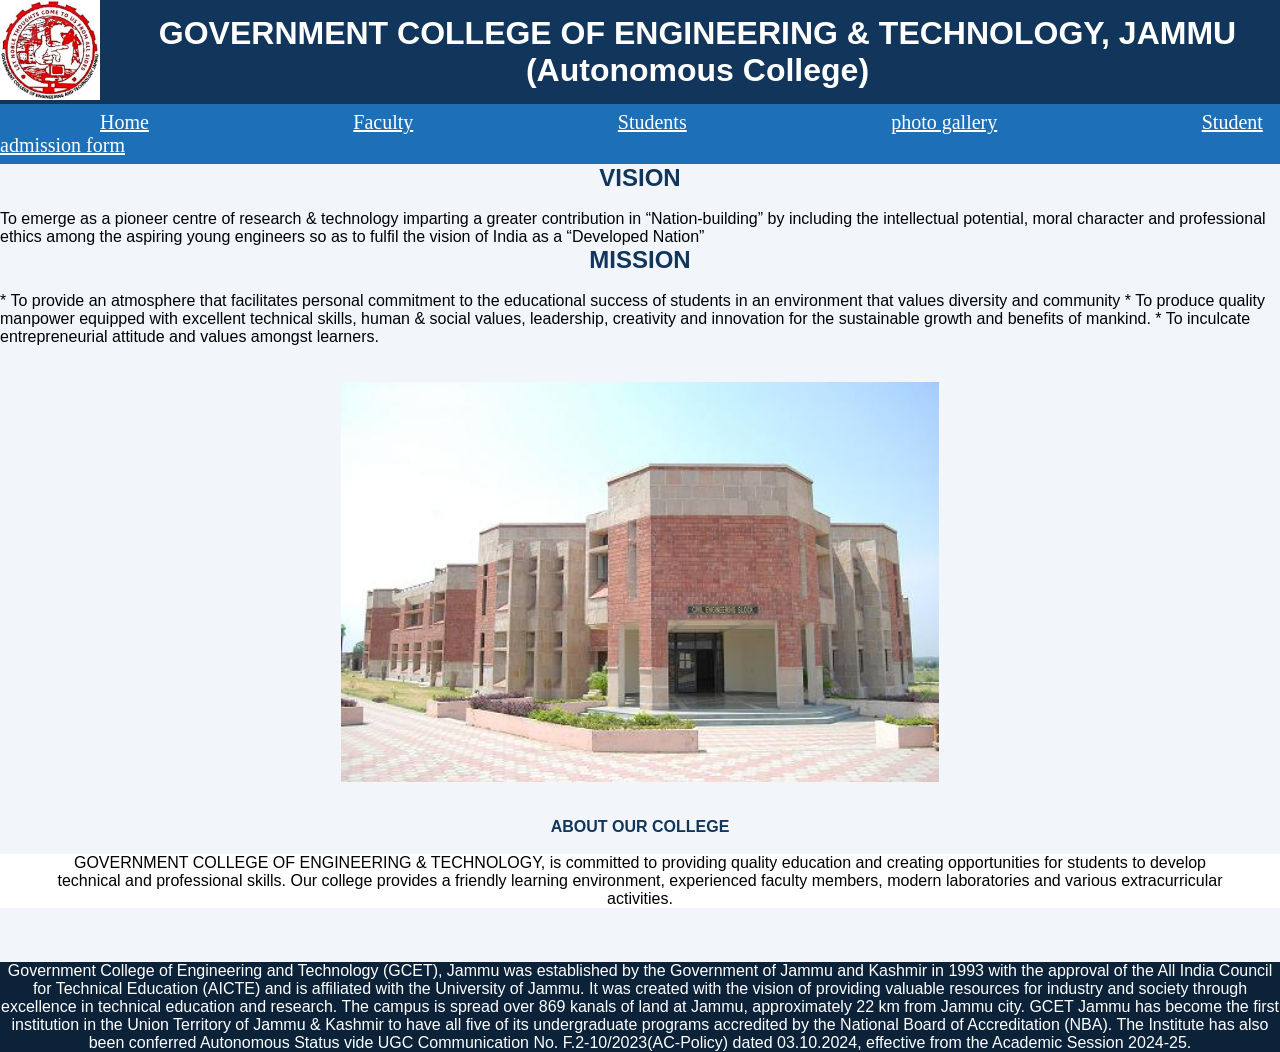
<file: college-website.html/index.html>
<!DOCTYPE html>
<html lang="en">
<head>
    <meta charset="UTF-8">
    <meta name="viewport" content="width=device-width, initial-scale=1.0">
    <title>Document</title>
    <link rel="stylesheet" href="style.css">
</head>
<body class="indexbody">
    <div class="heading">
        <a href="https://gcetj.ac.in/"> <img class="gcetlogo" src="gcetlogo.jpg" alt=""> </a>
        <h1 class="college-name">  GOVERNMENT COLLEGE OF ENGINEERING & TECHNOLOGY, JAMMU (Autonomous College) </h1>
    </div>
    <header>
        <div class="navbar">
<a class="bar" href="home.html">Home</a>
<a class="bar" href="faculty.html">Faculty</a>
<a class="bar" href="student.html">Students</a>
<a class="bar" href="gallery.html">photo gallery</a>
<a class="bar" href="admission.html">Student admission form</a>


</div>
<h2>VISION</h2><br>
<p>To emerge as a pioneer centre of research & technology imparting a greater contribution in “Nation-building” by including the intellectual potential, moral character and professional ethics among the aspiring young engineers so as to fulfil the vision of India as a “Developed Nation”</p>


<h2>MISSION</h2> <br>

* To provide an atmosphere that facilitates personal commitment to the educational success of students in an environment that values diversity and community
* To produce quality manpower equipped with excellent technical skills, human & social values, leadership, creativity and innovation for the sustainable growth and benefits of mankind.
* To inculcate entrepreneurial attitude and values amongst learners.
    </header>
<br>
<br>

    <img class="college_photo" src="2.jpg" alt="College photo">
    <br>
    <br>
    
    <p class="about" >ABOUT OUR COLLEGE</p>
    <br>
    <p class="about1"> GOVERNMENT COLLEGE OF ENGINEERING & TECHNOLOGY, is committed to providing quality education and creating opportunities for students to develop technical and professional skills.

Our college provides a friendly learning environment, experienced faculty members, modern laboratories and various extracurricular activities.</p>
<br><br><br>
    <footer>

<p class="footer">Government College of Engineering and Technology (GCET), Jammu was established by the Government of Jammu and Kashmir in 1993 with the approval of the All India Council for Technical Education (AICTE) and is affiliated with the University of Jammu. It was created with the vision of providing valuable resources for industry and society through excellence in technical education and research. The campus is spread over 869 kanals of land at Jammu, approximately 22 km from Jammu city.

          GCET Jammu has become the first institution in the Union Territory of Jammu & Kashmir to have all five of its undergraduate programs accredited by the National Board of Accreditation (NBA). The Institute has also been conferred Autonomous Status vide UGC Communication No. F.2-10/2023(AC-Policy) dated 03.10.2024, effective from the Academic Session 2024-25.</p>


        
    </footer>
</body>
</html>
</file>
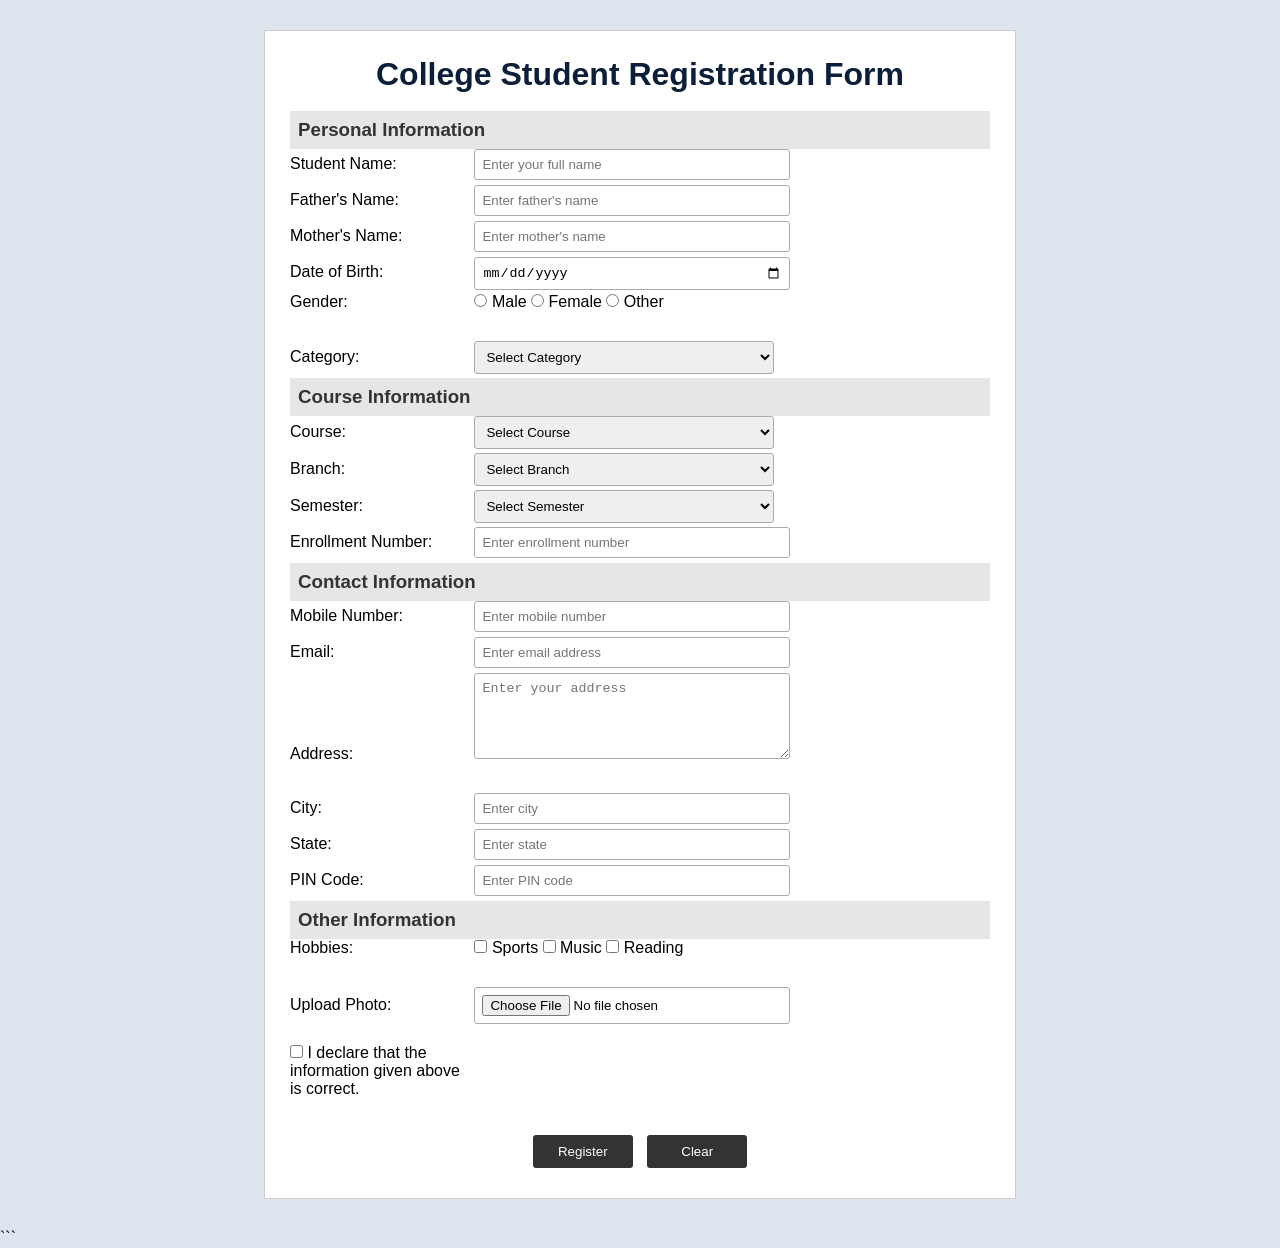
<file: college-website.html/admission.html>
<!DOCTYPE html>
<html>
<head>
    <title>Student Registration Form</title>
<link rel="stylesheet" href="style.css">
    
</head>

<body class="form">

<div class="form-box">

    <h1 class="heading1">College Student Registration Form</h1>
    <br>

    <form>

        <h3>Personal Information</h3>

        <label>Student Name:</label>
        <input required type="text" name="studentname" placeholder="Enter your full name">
        <br>

        <label>Father's Name:</label>
        <input required type="text" name="fathername" placeholder="Enter father's name">
        <br>

        <label>Mother's Name:</label>
        <input required type="text" name="mothername" placeholder="Enter mother's name">
        <br>

        <label>Date of Birth:</label>
        <input required type="date" name="dob">
        <br>

        <label>Gender:</label>
        <input type="radio" name="gender" value="male"> Male
        <input type="radio" name="gender" value="female"> Female
        <input type="radio" name="gender" value="other"> Other
        <br><br>

        <label>Category:</label>
        <select name="category">
            <option>Select Category</option>
            <option>General</option>
            <option>OBC</option>
            <option>SC</option>
            <option>ST</option>
            <option>Other</option>
        </select>
        <br>

        <h3>Course Information</h3>

        <label>Course:</label>
        <select name="course">
            <option>Select Course</option>
            <option>B.Tech</option>
            <option>BCA</option>
            <option>BBA</option>
            <option>B.Sc</option>
            <option>B.Com</option>
        </select>
        <br>

        <label>Branch:</label>
        <select name="branch">
            <option>Select Branch</option>
            <option>Computer Science</option>
            <option>Information Technology</option>
            <option>Electronics and Communication</option>
            <option>Mechanical Engineering</option>
            <option>Civil Engineering</option>
        </select>
        <br>

        <label>Semester:</label>
        <select name="semester">
            <option>Select Semester</option>
            <option>1st Semester</option>
            <option>2nd Semester</option>
            <option>3rd Semester</option>
            <option>4th Semester</option>
            <option>5th Semester</option>
            <option>6th Semester</option>
            <option>7th Semester</option>
            <option>8th Semester</option>
        </select>
        <br>

        <label>Enrollment Number:</label>
        <input type="text" name="enrollment" placeholder="Enter enrollment number">
        <br>

        <h3>Contact Information</h3>

        <label>Mobile Number:</label>
        <input type="tel" name="mobile" placeholder="Enter mobile number">
        <br>

        <label>Email:</label>
        <input type="email" name="email" placeholder="Enter email address">
        <br>

        <label>Address:</label>
        <textarea name="address" placeholder="Enter your address"></textarea>
        <br><br>

        <label>City:</label>
        <input type="text" name="city" placeholder="Enter city">
        <br>

        <label>State:</label>
        <input type="text" name="state" placeholder="Enter state">
        <br>

        <label>PIN Code:</label>
        <input type="text" name="pincode" placeholder="Enter PIN code">
        <br>

        <h3>Other Information</h3>

        <label>Hobbies:</label>
        <input type="checkbox" name="hobby" value="sports"> Sports
        <input type="checkbox" name="hobby" value="music"> Music
        <input type="checkbox" name="hobby" value="reading"> Reading
        <br><br>

        <label>Upload Photo:</label>
        <input type="file" name="photo">
        <br><br>

        <label>
            <input type="checkbox" name="declaration">
            I declare that the information given above is correct.
        </label>

        <div class="buttons">
            <input type="submit" value="Register">
            <input type="reset" value="Clear">
        </div>

    </form>

</div>

</body>
</html>
```
</file>
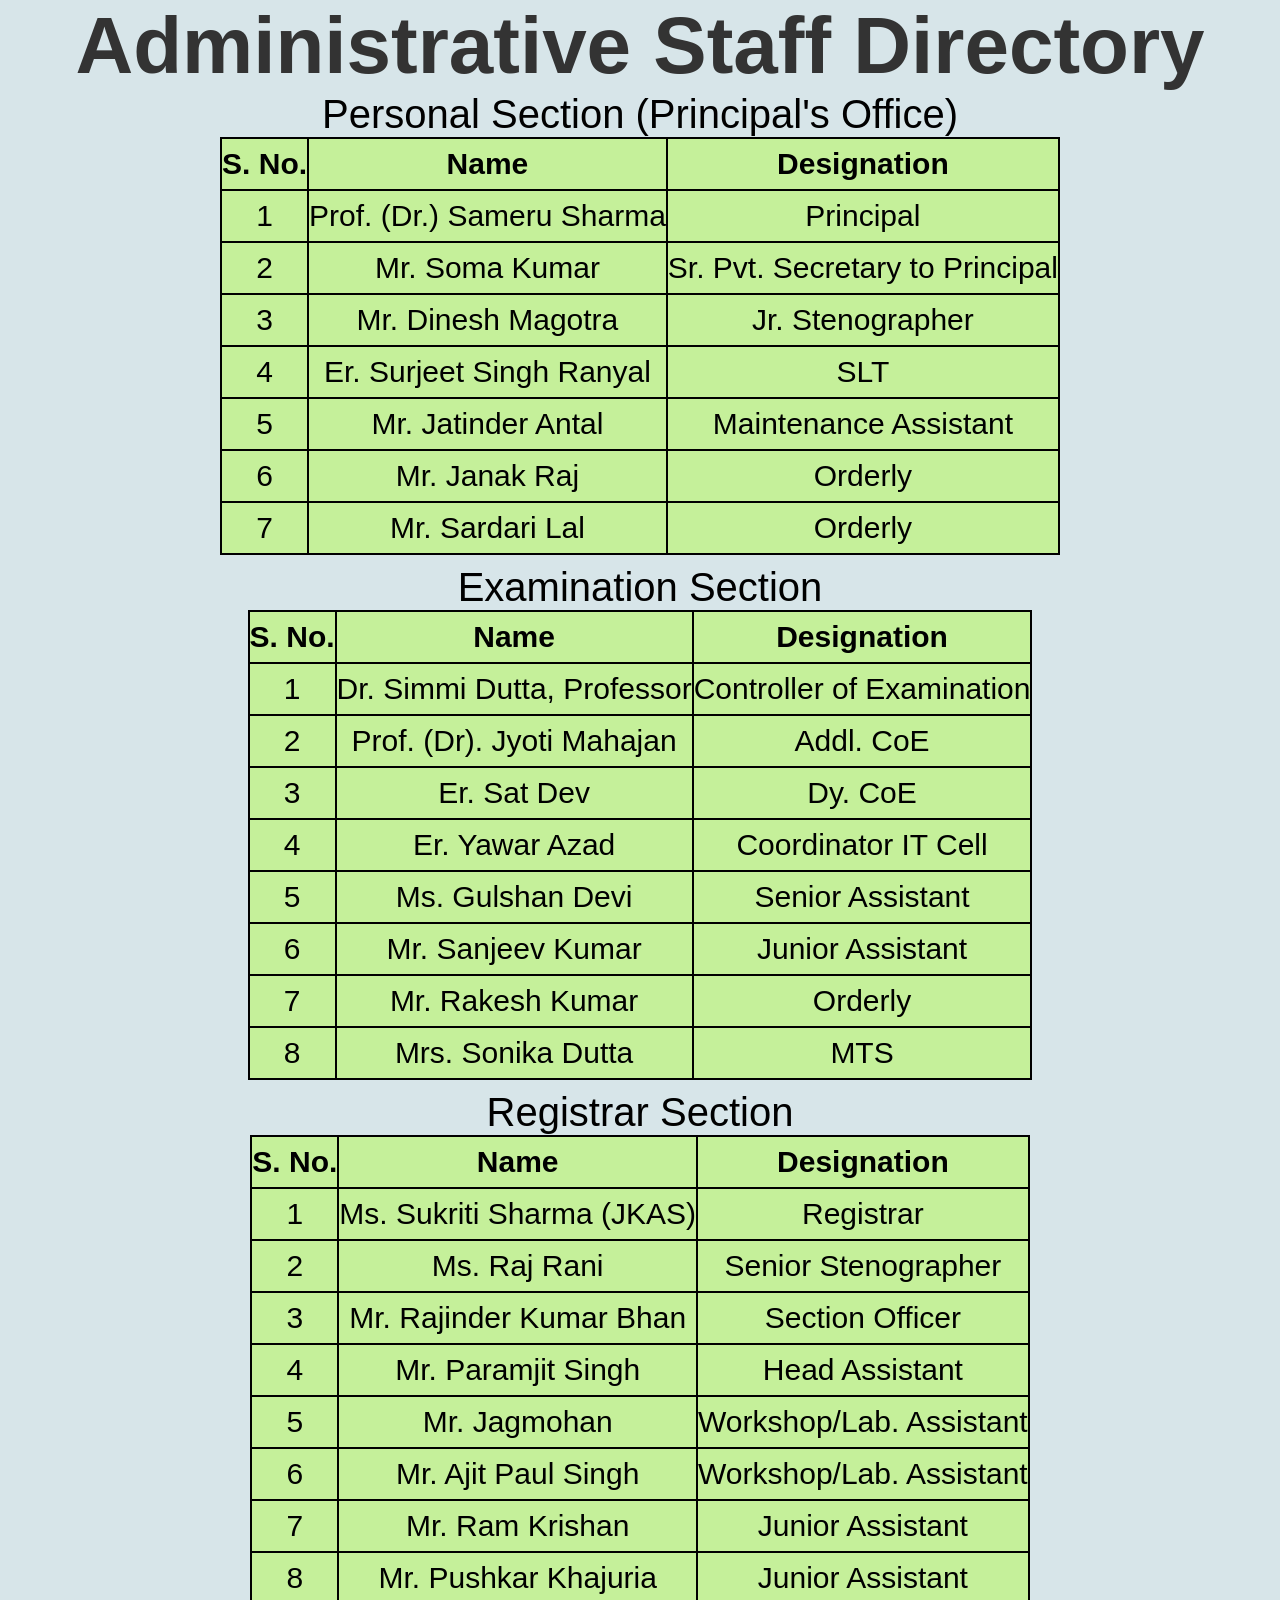
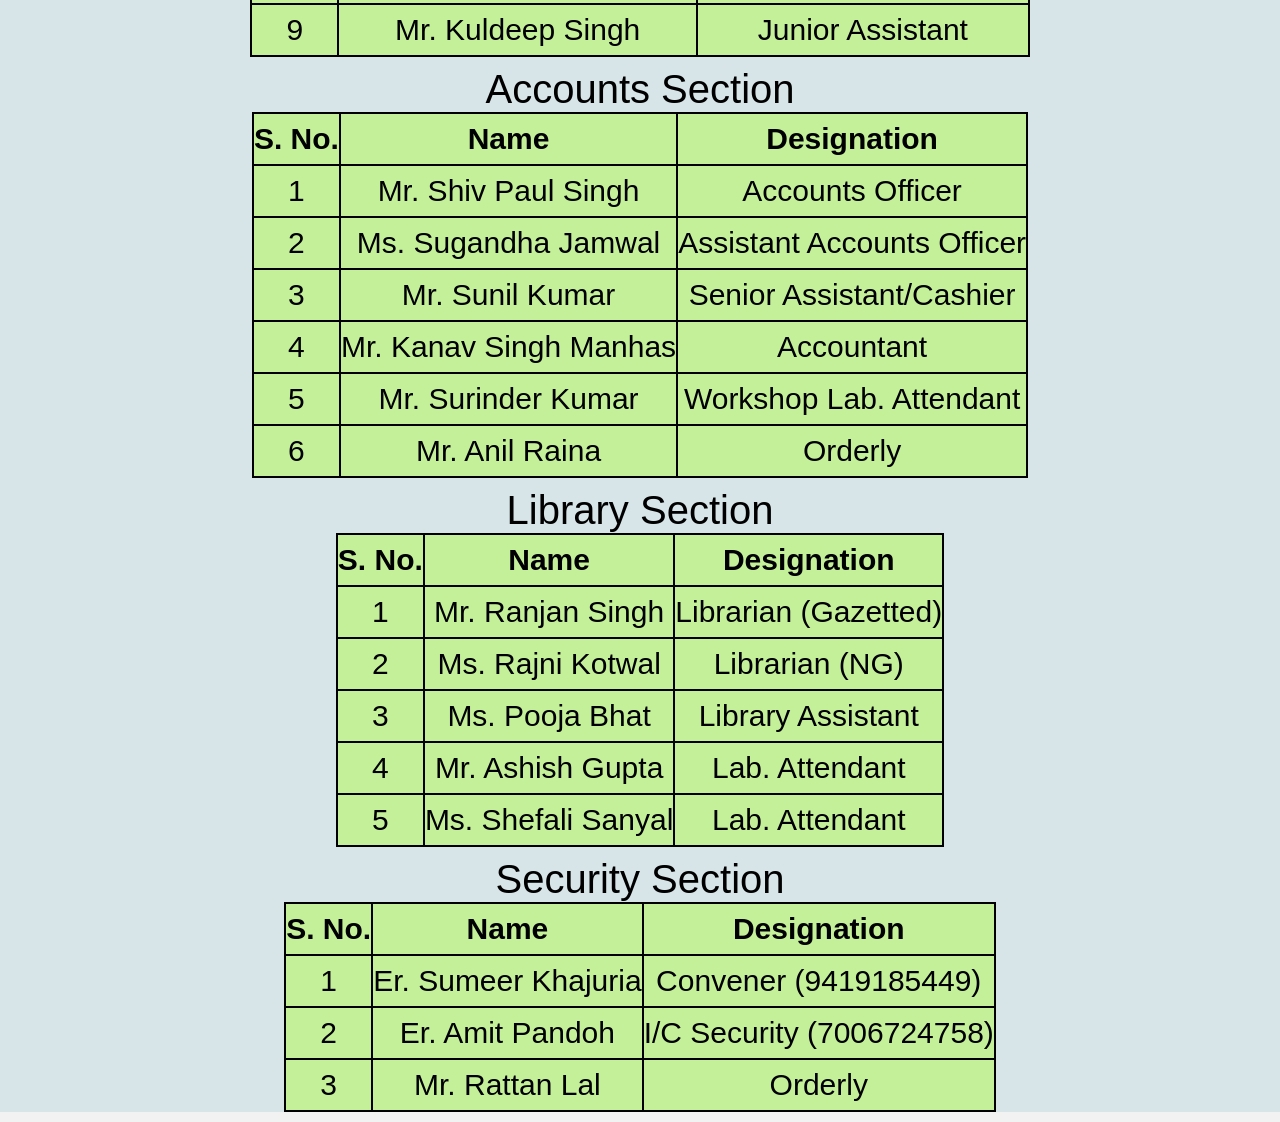
<file: college-website.html/faculty.html>
<!DOCTYPE html>
<html lang="en">
<head>
    <meta charset="UTF-8">
    <meta name="viewport" content="width=device-width, initial-scale=1.0">
    <title>Document</title>
    <link rel="stylesheet" href="style.css">
</head>
<body>
    <div class="container">

    <h1>Administrative Staff Directory</h1>

    <!-- Personal Section -->
    <div class="section">
        <div class="section-title">Personal Section (Principal's Office)</div>

        <table>
            <thead>
                <tr>
                    <th>S. No.</th>
                    <th>Name</th>
                    <th>Designation</th>
                </tr>
            </thead>

            <tbody>
                <tr>
                    <td>1</td>
                    <td>Prof. (Dr.) Sameru Sharma</td>
                    <td>Principal</td>
                </tr>
                <tr>
                    <td>2</td>
                    <td>Mr. Soma Kumar</td>
                    <td>Sr. Pvt. Secretary to Principal</td>
                </tr>
                <tr>
                    <td>3</td>
                    <td>Mr. Dinesh Magotra</td>
                    <td>Jr. Stenographer</td>
                </tr>
                <tr>
                    <td>4</td>
                    <td>Er. Surjeet Singh Ranyal</td>
                    <td>SLT</td>
                </tr>
                <tr>
                    <td>5</td>
                    <td>Mr. Jatinder Antal</td>
                    <td>Maintenance Assistant</td>
                </tr>
                <tr>
                    <td>6</td>
                    <td>Mr. Janak Raj</td>
                    <td>Orderly</td>
                </tr>
                <tr>
                    <td>7</td>
                    <td>Mr. Sardari Lal</td>
                    <td>Orderly</td>
                </tr>
            </tbody>
        </table>
    </div>

    <!-- Examination Section -->
    <div class="section">
        <div class="section-title">Examination Section</div>

        <table>
            <thead>
                <tr>
                    <th>S. No.</th>
                    <th>Name</th>
                    <th>Designation</th>
                </tr>
            </thead>

            <tbody>
                <tr>
                    <td>1</td>
                    <td>Dr. Simmi Dutta, Professor</td>
                    <td>Controller of Examination</td>
                </tr>
                <tr>
                    <td>2</td>
                    <td>Prof. (Dr). Jyoti Mahajan</td>
                    <td>Addl. CoE</td>
                </tr>
                <tr>
                    <td>3</td>
                    <td>Er. Sat Dev</td>
                    <td>Dy. CoE</td>
                </tr>
                <tr>
                    <td>4</td>
                    <td>Er. Yawar Azad</td>
                    <td>Coordinator IT Cell</td>
                </tr>
                <tr>
                    <td>5</td>
                    <td>Ms. Gulshan Devi</td>
                    <td>Senior Assistant</td>
                </tr>
                <tr>
                    <td>6</td>
                    <td>Mr. Sanjeev Kumar</td>
                    <td>Junior Assistant</td>
                </tr>
                <tr>
                    <td>7</td>
                    <td>Mr. Rakesh Kumar</td>
                    <td>Orderly</td>
                </tr>
                <tr>
                    <td>8</td>
                    <td>Mrs. Sonika Dutta</td>
                    <td>MTS</td>
                </tr>
            </tbody>
        </table>
    </div>

    <!-- Registrar Section -->
    <div class="section">
        <div class="section-title">Registrar Section</div>

        <table>
            <thead>
                <tr>
                    <th>S. No.</th>
                    <th>Name</th>
                    <th>Designation</th>
                </tr>
            </thead>

            <tbody>
                <tr>
                    <td>1</td>
                    <td>Ms. Sukriti Sharma (JKAS)</td>
                    <td>Registrar</td>
                </tr>
                <tr>
                    <td>2</td>
                    <td>Ms. Raj Rani</td>
                    <td>Senior Stenographer</td>
                </tr>
                <tr>
                    <td>3</td>
                    <td>Mr. Rajinder Kumar Bhan</td>
                    <td>Section Officer</td>
                </tr>
                <tr>
                    <td>4</td>
                    <td>Mr. Paramjit Singh</td>
                    <td>Head Assistant</td>
                </tr>
                <tr>
                    <td>5</td>
                    <td>Mr. Jagmohan</td>
                    <td>Workshop/Lab. Assistant</td>
                </tr>
                <tr>
                    <td>6</td>
                    <td>Mr. Ajit Paul Singh</td>
                    <td>Workshop/Lab. Assistant</td>
                </tr>
                <tr>
                    <td>7</td>
                    <td>Mr. Ram Krishan</td>
                    <td>Junior Assistant</td>
                </tr>
                <tr>
                    <td>8</td>
                    <td>Mr. Pushkar Khajuria</td>
                    <td>Junior Assistant</td>
                </tr>
                <tr>
                    <td>9</td>
                    <td>Mr. Kuldeep Singh</td>
                    <td>Junior Assistant</td>
                </tr>
            </tbody>
        </table>
    </div>

    <!-- Accounts Section -->
    <div class="section">
        <div class="section-title">Accounts Section</div>

        <table>
            <thead>
                <tr>
                    <th>S. No.</th>
                    <th>Name</th>
                    <th>Designation</th>
                </tr>
            </thead>

            <tbody>
                <tr>
                    <td>1</td>
                    <td>Mr. Shiv Paul Singh</td>
                    <td>Accounts Officer</td>
                </tr>
                <tr>
                    <td>2</td>
                    <td>Ms. Sugandha Jamwal</td>
                    <td>Assistant Accounts Officer</td>
                </tr>
                <tr>
                    <td>3</td>
                    <td>Mr. Sunil Kumar</td>
                    <td>Senior Assistant/Cashier</td>
                </tr>
                <tr>
                    <td>4</td>
                    <td>Mr. Kanav Singh Manhas</td>
                    <td>Accountant</td>
                </tr>
                <tr>
                    <td>5</td>
                    <td>Mr. Surinder Kumar</td>
                    <td>Workshop Lab. Attendant</td>
                </tr>
                <tr>
                    <td>6</td>
                    <td>Mr. Anil Raina</td>
                    <td>Orderly</td>
                </tr>
            </tbody>
        </table>
    </div>

    <!-- Library Section -->
    <div class="section">
        <div class="section-title">Library Section</div>

        <table>
            <thead>
                <tr>
                    <th>S. No.</th>
                    <th>Name</th>
                    <th>Designation</th>
                </tr>
            </thead>

            <tbody>
                <tr>
                    <td>1</td>
                    <td>Mr. Ranjan Singh</td>
                    <td>Librarian (Gazetted)</td>
                </tr>
                <tr>
                    <td>2</td>
                    <td>Ms. Rajni Kotwal</td>
                    <td>Librarian (NG)</td>
                </tr>
                <tr>
                    <td>3</td>
                    <td>Ms. Pooja Bhat</td>
                    <td>Library Assistant</td>
                </tr>
                <tr>
                    <td>4</td>
                    <td>Mr. Ashish Gupta</td>
                    <td>Lab. Attendant</td>
                </tr>
                <tr>
                    <td>5</td>
                    <td>Ms. Shefali Sanyal</td>
                    <td>Lab. Attendant</td>
                </tr>
            </tbody>
        </table>
    </div>

    <!-- Security Section -->
    <div class="section">
        <div class="section-title">Security Section</div>

        <table>
            <thead>
                <tr>
                    <th>S. No.</th>
                    <th>Name</th>
                    <th>Designation</th>
                </tr>
            </thead>

            <tbody>
                <tr>
                    <td>1</td>
                    <td>Er. Sumeer Khajuria</td>
                    <td>Convener (9419185449)</td>
                </tr>
                <tr>
                    <td>2</td>
                    <td>Er. Amit Pandoh</td>
                    <td>I/C Security (7006724758)</td>
                </tr>
                <tr>
                    <td>3</td>
                    <td>Mr. Rattan Lal</td>
                    <td>Orderly</td>
                </tr>
            </tbody>
        </table>
    </div>

</div>
</body>
</html>
</file>
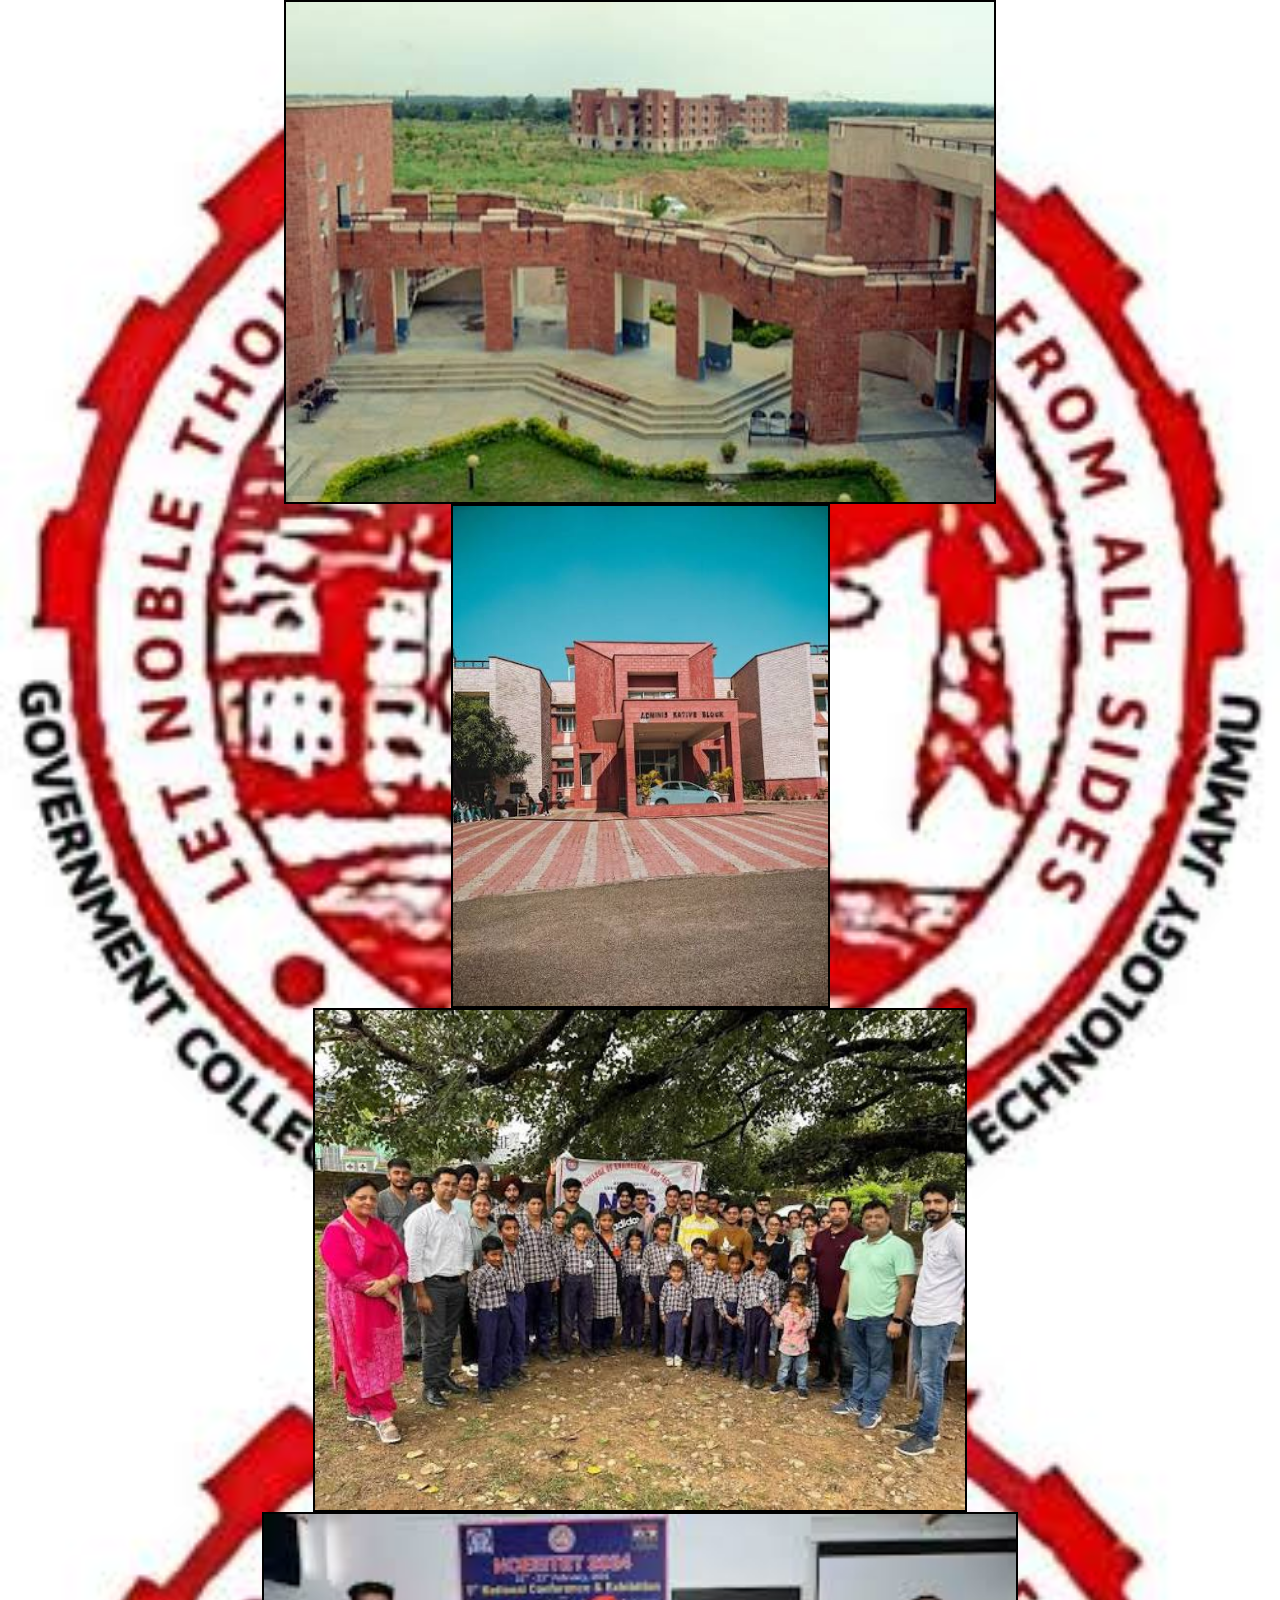
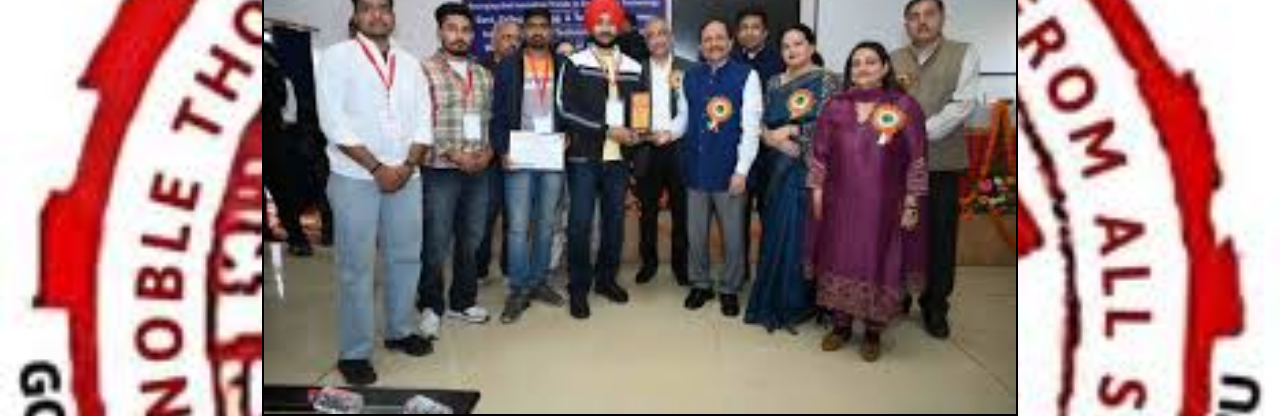
<file: college-website.html/gallery.html>
<!DOCTYPE html>
<html lang="en">
<head>
    <meta charset="UTF-8">
    <meta name="viewport" content="width=device-width, initial-scale=1.0">
    <title>Document</title>
    <link rel="stylesheet" href="style.css">

</head>
<body>
    <div class="gallery">
    <img class="photos" src="gcet1.jpg" alt="">
    <img class="photos" src="gcet2.jpg" alt="">
     <img class="photos"  src="gcet3.jpg" alt="">
     <img class="photos" src="gcet4.jpg" alt="">
     </div>
</body>
</html>
</file>
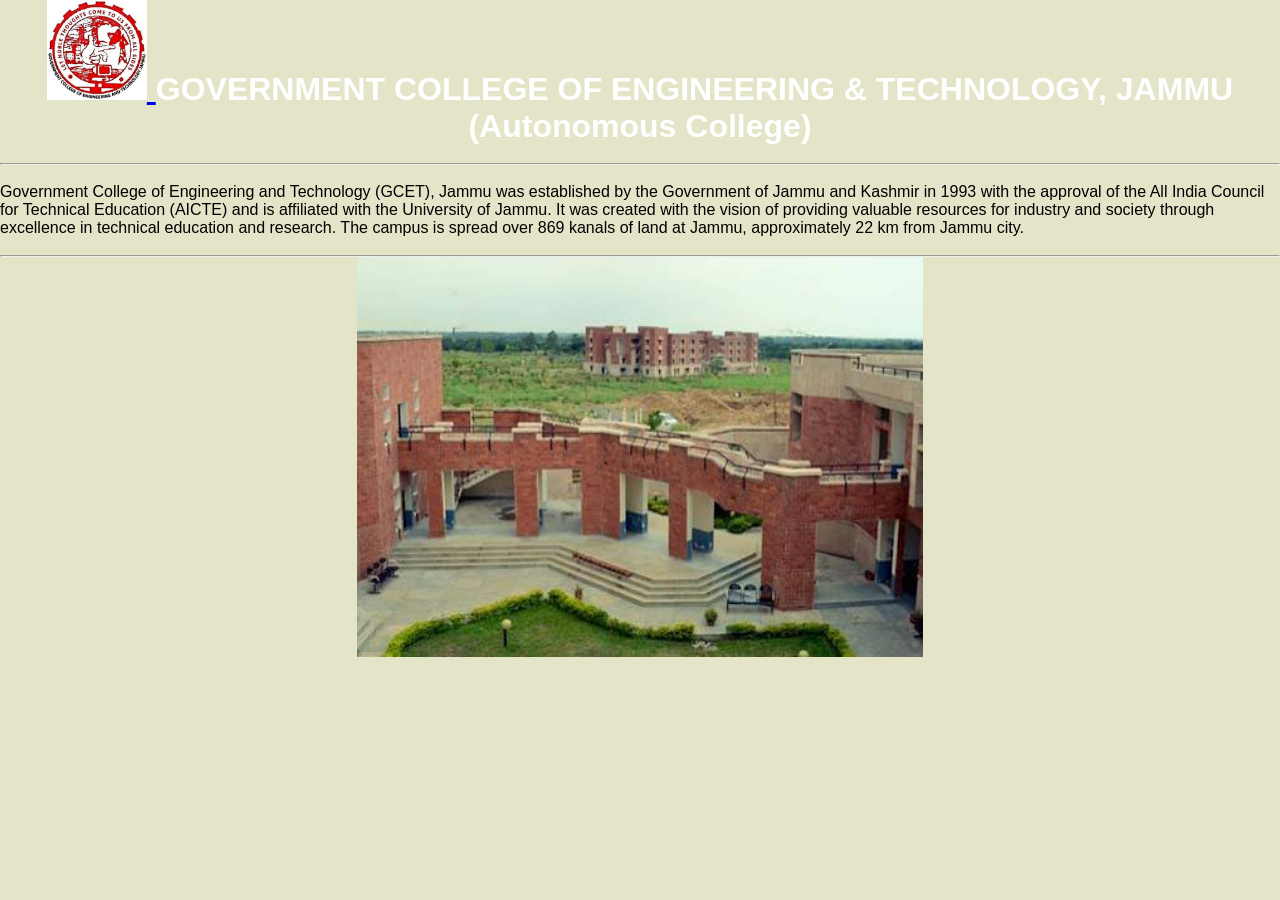
<file: college-website.html/home.html>
<!DOCTYPE html>
<html lang="en">
<head>
    <meta charset="UTF-8">
    <meta name="viewport" content="width=device-width, initial-scale=1.0">
    <title>Document</title>
    <link rel="stylesheet" href="style.css">
    
</head>
<body class="home_page" >
    <header>

        <h1 class="college-name"> <a href="https://gcetj.ac.in/"> <img class="gcetlogo" src="gcetlogo.jpg" alt=""> </a>GOVERNMENT COLLEGE OF ENGINEERING & TECHNOLOGY, JAMMU (Autonomous College) </h1>
<br>
<hr>
    </header>
<br>
<main>
        <p>   Government College of Engineering and Technology (GCET), Jammu was established by the Government of Jammu and Kashmir in 1993 with the approval of the All India Council for Technical Education (AICTE) and is affiliated with the University of Jammu. It was created with the vision of providing valuable resources for industry and society through excellence in technical education and research. The campus is spread over 869 kanals of land at Jammu, approximately 22 km from Jammu city.
</p>
</main>
<br>
<hr>
<img class="college_photo" src="gcet1.jpg" alt="">

</body>
</html>
</file>
<file: college-website.html/style.css>
*{

margin: 0;
padding: 0;


}
.navbar {
   
display: flexbox;
/* justify-content: space-evenly; */
align-content: space-evenly ;
justify-content: center;
background-color: #1D70B8;

 height: 60px;
width: 100%;

}
.indexbody{
    background-color: #e9f1f795;
}
.bar{
    color: white;
    margin-right: 100px;
    margin-left: 100px;
    background-color: #1D70B8;
    font-family: 'Times New Roman', Times, serif   ;
    font-size: 20px;
}
.gcetlogo{
    height: 100px;
    background-color: rgb(85, 0, 0);
display: inline;
}
.college_photo{
height: 400px;
display: block;
margin-left: auto;
margin-right: auto;
background-color: rgb(173, 172, 172);
}

.heading{
    background-color: #12355B;
    color: white;
display: flex;
align-items: center;
gap: 15px;
margin: 0;

}
.footer{
    background-color: #0B2239;
    color: white;
    text-align: center;
}
.container{
    font-weight: 100;
background-color: rgba(155, 200, 213, 0.312);
text-align: center;
  font-size: 40px;


}
table,th,td{
    border: 2px solid black;
    text-align: center;
    margin-left: auto;
  margin-right: auto;
  font-size: 30px;
  border-collapse: collapse;
  background-color: rgba(172, 255, 47, 0.24);
height: 50px;
}
.section{
    margin-bottom: 10px ;
    
}
.gallery{

   background-image:url(gcetlogo.jpg) ;
background-size: contain;


}    
.photos{
   display: block;
margin-left: auto;
margin-right: auto;
    height: 500px;
    border: 2px solid black;
}
   body {
            font-family: Arial, sans-serif;
            background-color: #f2f2f2;
        }

        .form-box {
            width: 700px;
            margin: 30px auto;
            background-color: white;
            padding: 25px;
            border: 1px solid #ccc;
        }

        h1 {
            text-align: center;
            color: #333;
        }

        h3 {
            background-color: #e6e6e6;
            padding: 8px;
            color: #333;
        }

        label {
            display: inline-block;
            width: 180px;
            margin-bottom: 12px;
        }

        input, select, textarea {
            padding: 7px;
            width: 300px;
            border: 1px solid #aaa;
            border-radius: 3px;
        }

        input[type="radio"],
        input[type="checkbox"] {
            width: auto;
        }

        textarea {
            height: 70px;
        }

        .buttons {
            text-align: center;
            margin-top: 20px;
        }

        input[type="submit"],
        input[type="reset"] {
            width: 100px;
            background-color: #333;
            color: white;
            border: none;
            padding: 9px;
            margin: 5px;
            cursor: pointer;
        }

        input[type="submit"]:hover,
        input[type="reset"]:hover {
            background-color: #555;
        }
.home_page{
    background-color: rgba(207, 207, 157, 0.548);
}
.bar:hover{
    color: pink;
}   
.college-name{

    color: white;
}
.about{
    text-align: center;
    color: #12355B;
    font-weight: bolder;
}
.about1{
    text-align: center;
 padding-left: 50px;
 padding-right: 50px;
    background-color: white;
}
h2{
    text-align: center;
    color: #12355B;
}
.form{
    background-color: #c8d3e491;
}
.heading1{
    color: #0B1F3A;
}
.buttons{
    color: #2563EB;
}
</file>
